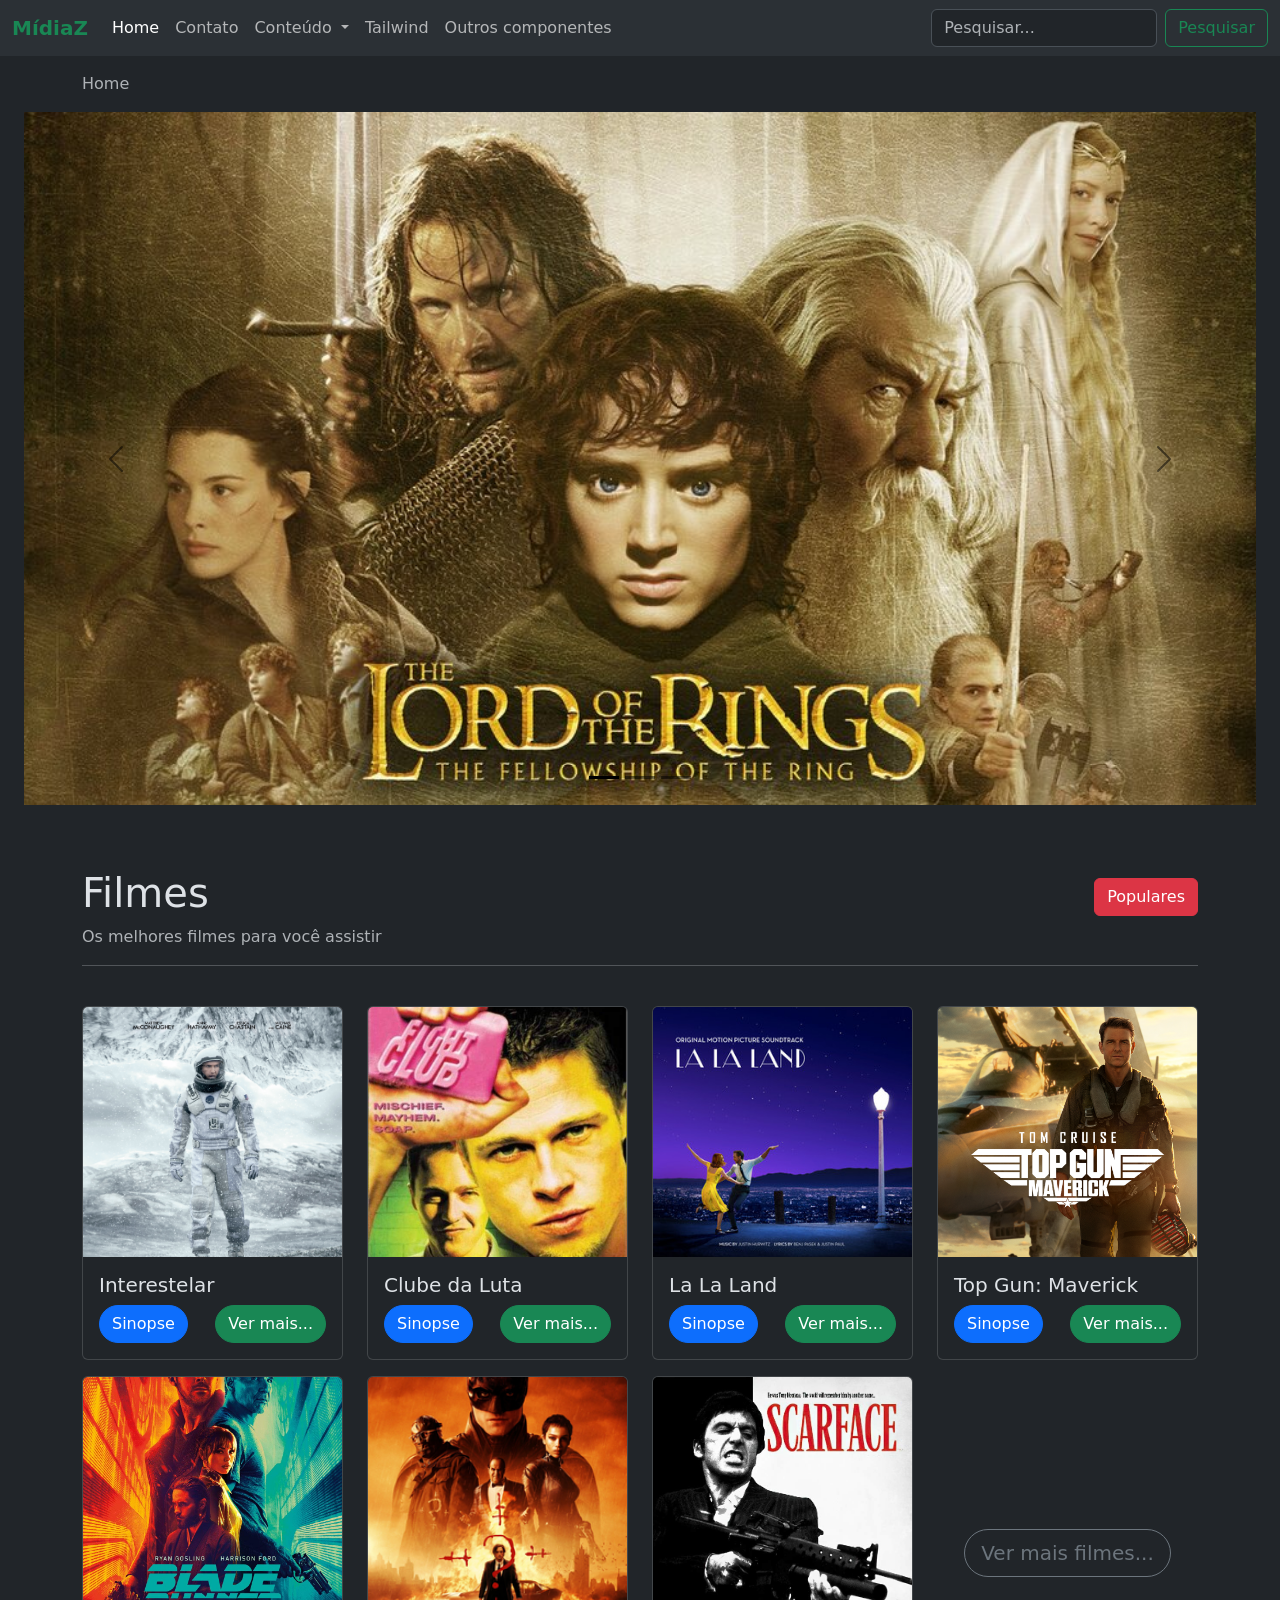
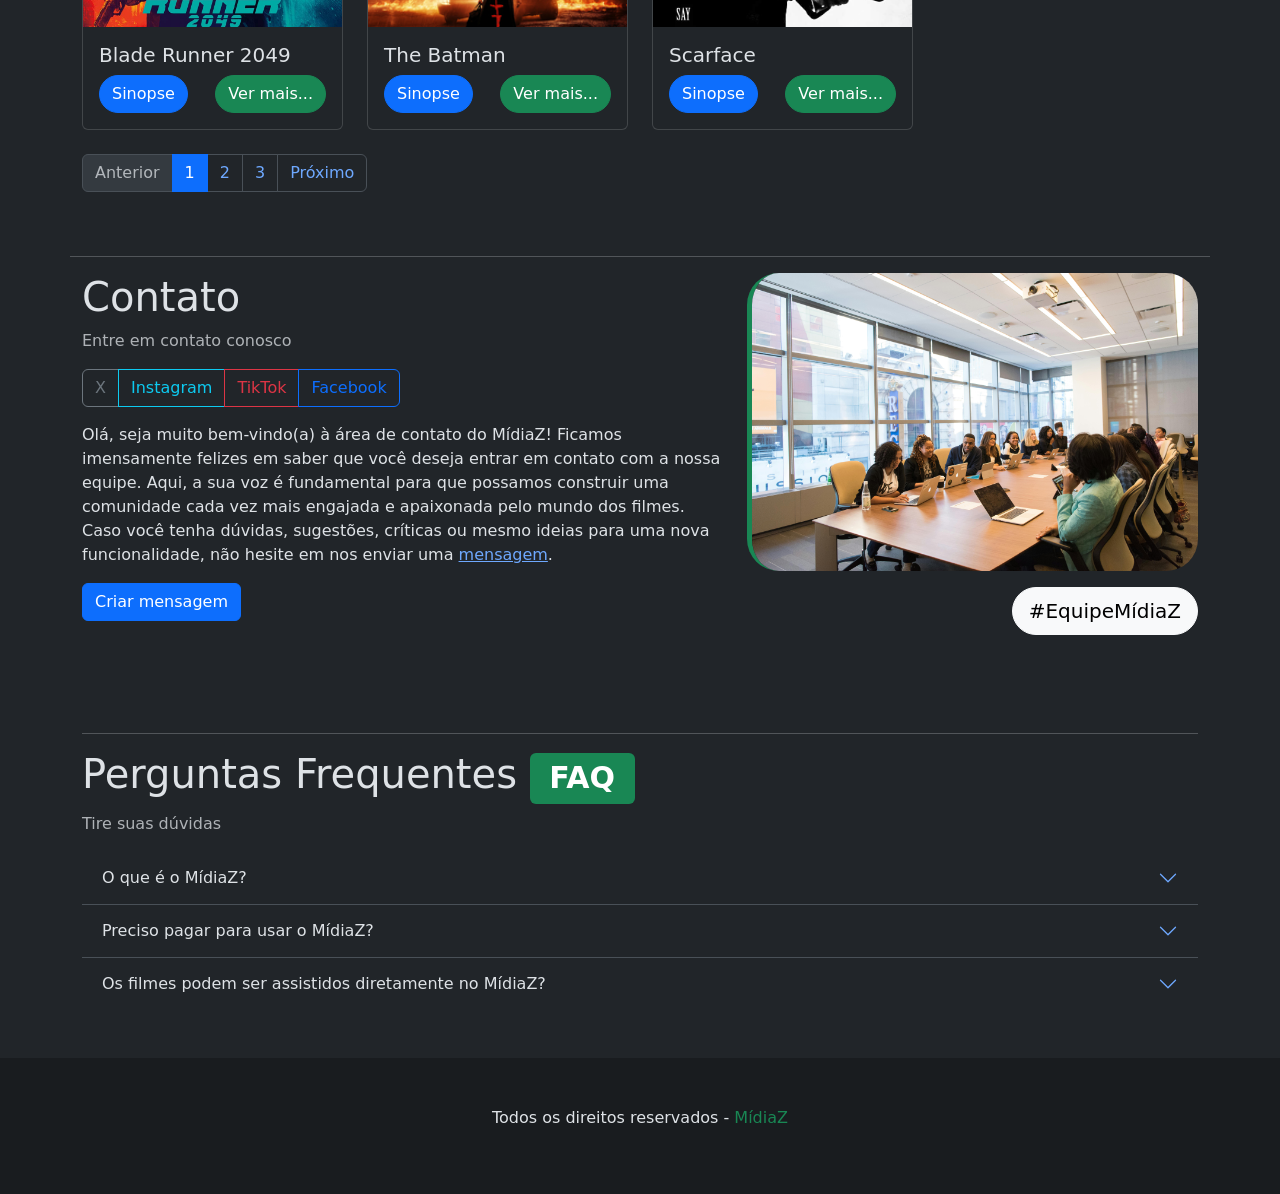
<file: index.html>
<!DOCTYPE html>
<html lang="pt-BR" data-bs-theme="dark">
  <head>
    <meta charset="UTF-8" />
    <meta name="viewport" content="width=device-width, initial-scale=1.0" />
    <title>MídiaZ</title>
    <link
      href="https://cdn.jsdelivr.net/npm/bootstrap@5.3.5/dist/css/bootstrap.min.css"
      rel="stylesheet"
      integrity="sha384-SgOJa3DmI69IUzQ2PVdRZhwQ+dy64/BUtbMJw1MZ8t5HZApcHrRKUc4W0kG879m7"
      crossorigin="anonymous"
    />
    <link rel="stylesheet" href="css/style.css" />
  </head>
  <body>
    <!-- header -->
    <header>
      <!-- navbar -->
      <nav class="navbar navbar-expand-lg bg-body-tertiary">
        <div class="container-fluid">
          <a class="navbar-brand fw-bold text-success" href="#">MídiaZ</a>
          <button
            class="navbar-toggler"
            type="button"
            data-bs-toggle="collapse"
            data-bs-target="#navbarSupportedContent"
            aria-controls="navbarSupportedContent"
            aria-expanded="false"
            aria-label="Toggle navigation"
          >
            <span class="navbar-toggler-icon"></span>
          </button>
          <div class="collapse navbar-collapse" id="navbarSupportedContent">
            <ul class="navbar-nav me-auto mb-2 mb-lg-0">
              <li class="nav-item">
                <a class="nav-link active" aria-current="page" href="#">Home</a>
              </li>
              <li class="nav-item">
                <a class="nav-link" href="#contact">Contato</a>
              </li>
              <li class="nav-item dropdown">
                <a
                class="nav-link dropdown-toggle"
                href="#"
                role="button"
                data-bs-toggle="dropdown"
                  aria-expanded="false"
                >
                Conteúdo
              </a>
              <ul class="dropdown-menu">
                <li><a class="dropdown-item" href="#">Filmes</a></li>
                  <li><a class="dropdown-item" href="#">Séries</a></li>
                  <li><a class="dropdown-item" href="#">Documentarios</a></li>
                  <li><hr class="dropdown-divider" /></li>
                  <li>
                    <a class="dropdown-item" href="#">Todos Genêros</a>
                  </li>
                </ul>
              </li>
              <li class="nav-item">
                <a class="nav-link" href="/tailwind.html">Tailwind</a>
              </li>
              <li class="nav-item">
                <a class="nav-link" href="/outros-componentes.html">Outros componentes</a>
              </li>
            </ul>
            <form class="d-flex" role="search">
              <input
                class="form-control me-2"
                type="search"
                placeholder="Pesquisar..."
                aria-label="Search"
              />
              <button class="btn btn-outline-success" type="submit">
                Pesquisar
              </button>
            </form>
          </div>
        </div>
      </nav>
    </header>

    <!-- breadcrumbs -->
    <section class="container mt-3">
      <div class="row">
        <div class="col-12">
          <nav aria-label="breadcrumb">
            <ol class="breadcrumb">
              <li class="breadcrumb-item active" aria-current="page">Home</li>
            </ol>
          </nav>
        </div>
      </div>
    </section>

    <!-- carousel -->
    <section class="container-fluid px-2 px-md-4 pb-3">
      <div
        id="carouselExampleAutoplaying"
        class="carousel slide"
        data-bs-ride="carousel"
      >
        <div class="carousel-indicators">
          <button
            type="button"
            data-bs-target="#carouselExampleAutoplaying"
            data-bs-slide-to="0"
            class="active"
            aria-current="true"
            aria-label="Slide 1"
          ></button>
          <button
            type="button"
            data-bs-target="#carouselExampleAutoplaying"
            data-bs-slide-to="1"
            aria-label="Slide 2"
          ></button>
          <button
            type="button"
            data-bs-target="#carouselExampleAutoplaying"
            data-bs-slide-to="2"
            aria-label="Slide 3"
          ></button>
        </div>
        <div class="carousel-inner">
          <div class="carousel-item active" data-bs-interval="5000">
            <img
              src="/imgs/filmes/senhor-dos-aneis.jpg"
              class="d-block w-100 carousel-cover position-bottom"
              alt="Senhor dos aneis"
            />
          </div>
          <div class="carousel-item" data-bs-interval="5000">
            <img
              src="/imgs/filmes/de-volta-para-o-futuro.jpg"
              class="d-block w-100 carousel-cover position-top"
              alt="De volta para o Futuro"
            />
          </div>
          <div class="carousel-item" data-bs-interval="5000">
            <img
              src="/imgs/filmes/poderoso-chefao.jpg"
              class="d-block w-100 carousel-cover"
              alt="Poderoso Chefão"
            />
          </div>
        </div>
        <button
          class="carousel-control-prev"
          type="button"
          data-bs-target="#carouselExampleAutoplaying"
          data-bs-slide="prev"
        >
          <span class="carousel-control-prev-icon" aria-hidden="true"></span>
          <span class="visually-hidden">Previous</span>
        </button>
        <button
          class="carousel-control-next"
          type="button"
          data-bs-target="#carouselExampleAutoplaying"
          data-bs-slide="next"
        >
          <span class="carousel-control-next-icon" aria-hidden="true"></span>
          <span class="visually-hidden">Next</span>
        </button>
      </div>
    </section>

    <!-- cards -->
    <section class="container my-5">
      <div class="row">
        <div class="col-12 mb-4">
          <div class="d-flex align-items-center">
            <h1>Filmes</h1>
            <!-- offcanvas -->
            <div class="ms-auto">
              <a
                class="btn btn-danger"
                data-bs-toggle="offcanvas"
                href="#filmesPopulares"
                role="button"
                aria-controls="filmesPopulares"
              >
                Populares
              </a>
            </div>
            <!-- offcanvas -->
            <div
              class="offcanvas offcanvas-start"
              tabindex="-1"
              id="filmesPopulares"
              aria-labelledby="filmesPopularesLabel"
            >
              <div class="offcanvas-header">
                <h5 class="offcanvas-title" id="filmesPopularesLabel">
                  Filmes mais Populares
                </h5>
                <button
                  type="button"
                  class="btn-close"
                  data-bs-dismiss="offcanvas"
                  aria-label="Close"
                ></button>
              </div>
              <div class="offcanvas-body">
                <ul class="list-unstyled">
                  <li>
                    <a href="#" class="text-decoration-none"
                      >O Poderoso Chefão (1972)</a
                    >
                  </li>
                  <li>
                    <a href="#" class="text-decoration-none"
                      >Clube da Luta (1999)</a
                    >
                  </li>
                  <li>
                    <a href="#" class="text-decoration-none"
                      >Interestelar (2014)</a
                    >
                  </li>
                  <li>
                    <a href="#" class="text-decoration-none">A Origem (2010)</a>
                  </li>
                  <li>
                    <a href="#" class="text-decoration-none"
                      >Pulp Fiction: Tempo de Violência (1994)</a
                    >
                  </li>
                  <li>
                    <a href="#" class="text-decoration-none"
                      >Forrest Gump: O Contador de Histórias (1994)</a
                    >
                  </li>
                  <li>
                    <a href="#" class="text-decoration-none"
                      >Os Bons Companheiros (1990)</a
                    >
                  </li>
                  <li>
                    <a href="#" class="text-decoration-none">Matrix (1999)</a>
                  </li>
                  <li>
                    <a href="#" class="text-decoration-none">Coringa (2019)</a>
                  </li>
                  <li>
                    <a href="#" class="text-decoration-none"
                      >O Senhor dos Anéis: O Retorno do Rei (2003)</a
                    >
                  </li>
                  <li>
                    <a href="#" class="text-decoration-none">Parasita (2019)</a>
                  </li>
                  <li>
                    <a href="#" class="text-decoration-none"
                      >Batman: O Cavaleiro das Trevas (2008)</a
                    >
                  </li>
                  <li>
                    <a href="#" class="text-decoration-none"
                      >O Grande Hotel Budapeste (2014)</a
                    >
                  </li>
                  <li>
                    <a href="#" class="text-decoration-none"
                      >La La Land: Cantando Estações (2016)</a
                    >
                  </li>
                  <li>
                    <a href="#" class="text-decoration-none"
                      >O Lobo de Wall Street (2013)</a
                    >
                  </li>
                </ul>
              </div>
            </div>
          </div>
          <p class="text-muted">Os melhores filmes para você assistir</p>
          <hr />
        </div>
      </div>
      <div class="row row-cols-1 row-cols-md-3 row-cols-lg-4">
        <!-- card -->
        <div class="col mb-3 mb-3">
          <div class="card">
            <img
              src="/imgs/filmes/interestelar.jpg"
              class="card-img-top card-cover position-top"
              alt="Interestelar"
            />
            <div class="card-body">
              <h5 class="card-title">Interestelar</h5>
              <div class="d-flex justify-content-between align-items-center">
                <a
                  class="btn btn-primary rounded-5"
                  data-bs-toggle="collapse"
                  href="#collapse1"
                  role="button"
                  aria-expanded="false"
                  aria-controls="collapseExample"
                >
                  Sinopse
                </a>
                <a href="#" class="btn btn-success rounded-5">Ver mais...</a>
              </div>
              <div class="collapse my-2" id="collapse1">
                <div>
                  As reservas naturais da Terra estão chegando ao fim e um grupo
                  de astronautas recebe a missão de verificar possíveis planetas
                  para receberem a população mundial, possibilitando a
                  continuação da espécie. Cooper é chamado para liderar o grupo
                  e aceita a missão sabendo que pode nunca mais ver os filhos.
                  Ao lado de Brand, Jenkins e Doyle, ele seguirá em busca de um
                  novo lar.
                </div>
              </div>
            </div>
          </div>
        </div>
        <!-- card -->
        <div class="col mb-3">
          <div class="card">
            <img
              src="/imgs/filmes/clube-da-luta.jpg"
              class="card-img-top card-cover position-center"
              alt="Clube da Luta"
            />
            <div class="card-body">
              <h5 class="card-title">Clube da Luta</h5>
              <div class="d-flex justify-content-between align-items-center">
                <a
                  class="btn btn-primary rounded-5"
                  data-bs-toggle="collapse"
                  href="#collapse2"
                  role="button"
                  aria-expanded="false"
                  aria-controls="collapseExample"
                >
                  Sinopse
                </a>
                <a href="#" class="btn btn-success rounded-5">Ver mais...</a>
              </div>
              <div class="collapse my-2" id="collapse2">
                <div>
                  Um homem deprimido que sofre de insônia conhece um estranho
                  vendedor chamado Tyler Durden e se vê morando em uma casa suja
                  depois que seu perfeito apartamento é destruído. A dupla forma
                  um clube com regras rígidas onde homens lutam. A parceria
                  perfeita é comprometida quando uma mulher, Marla, atrai a
                  atenção de Tyler.
                </div>
              </div>
            </div>
          </div>
        </div>
        <!-- card -->
        <div class="col mb-3">
          <div class="card">
            <img
              src="/imgs/filmes/la-la-land.jpg"
              class="card-img-top card-cover position-center"
              alt="La La Land"
            />
            <div class="card-body">
              <h5 class="card-title">La La Land</h5>
              <div class="d-flex justify-content-between align-items-center">
                <a
                  class="btn btn-primary rounded-5"
                  data-bs-toggle="collapse"
                  href="#collapse3"
                  role="button"
                  aria-expanded="false"
                  aria-controls="collapseExample"
                >
                  Sinopse
                </a>
                <a href="#" class="btn btn-success rounded-5">Ver mais...</a>
              </div>
              <div class="collapse my-2" id="collapse3">
                <div>
                  O pianista Sebastian conhece a atriz Mia, e os dois se
                  apaixonam perdidamente. Em busca de oportunidades para suas
                  carreiras na competitiva Los Angeles, os jovens tentam fazer o
                  relacionamento amoroso dar certo, enquanto perseguem fama e
                  sucesso.
                </div>
              </div>
            </div>
          </div>
        </div>
        <!-- card -->
        <div class="col mb-3">
          <div class="card">
            <img
              src="/imgs/filmes/top-gun-maverick.jpg"
              class="card-img-top card-cover position-center"
              alt="Top Gun: Maverick"
            />
            <div class="card-body">
              <h5 class="card-title">Top Gun: Maverick</h5>
              <div class="d-flex justify-content-between align-items-center">
                <a
                  class="btn btn-primary rounded-5"
                  data-bs-toggle="collapse"
                  href="#collapse4"
                  role="button"
                  aria-expanded="false"
                  aria-controls="collapseExample"
                >
                  Sinopse
                </a>
                <a href="#" class="btn btn-success rounded-5">Ver mais...</a>
              </div>
              <div class="collapse my-2" id="collapse4">
                <div>
                  Depois de mais de 30 anos de serviço como um dos principais
                  aviadores da Marinha, Pete "Maverick" Mitchell está de volta,
                  rompendo os limites como um piloto de testes corajoso. No
                  mundo contemporâneo das guerras tecnológicas, Maverick
                  enfrenta drones e prova que o fator humano ainda é essencial.
                </div>
              </div>
            </div>
          </div>
        </div>
        <!-- card -->
        <div class="col mb-3">
          <div class="card">
            <img
              src="/imgs/filmes/blade-runner-2049.jpg"
              class="card-img-top card-cover position-center"
              alt="Blade Runner 2049"
            />
            <div class="card-body">
              <h5 class="card-title">Blade Runner 2049</h5>
              <div class="d-flex justify-content-between align-items-center">
                <a
                  class="btn btn-primary rounded-5"
                  data-bs-toggle="collapse"
                  href="#collapse5"
                  role="button"
                  aria-expanded="false"
                  aria-controls="collapseExample"
                >
                  Sinopse
                </a>
                <a href="#" class="btn btn-success rounded-5">Ver mais...</a>
              </div>
              <div class="collapse my-2" id="collapse5">
                <div>
                  Após descobrir um segredo que ameaça o que resta da sociedade,
                  um novo policial parte em busca de Rick Deckard, desaparecido
                  há 30 anos.
                </div>
              </div>
            </div>
          </div>
        </div>
        <!-- card -->
        <div class="col mb-3">
          <div class="card">
            <img
              src="/imgs/filmes/the-batman.jpg"
              class="card-img-top card-cover position-center"
              alt="The Batman"
            />
            <div class="card-body">
              <h5 class="card-title">The Batman</h5>
              <div class="d-flex justify-content-between align-items-center">
                <a
                  class="btn btn-primary rounded-5"
                  data-bs-toggle="collapse"
                  href="#collapse6"
                  role="button"
                  aria-expanded="false"
                  aria-controls="collapseExample"
                >
                  Sinopse
                </a>
                <a href="#" class="btn btn-success rounded-5">Ver mais...</a>
              </div>
              <div class="collapse my-2" id="collapse6">
                <div>
                  Após dois anos espreitando as ruas como Batman, Bruce Wayne se
                  encontra nas profundezas mais sombrias de Gotham City. Com
                  poucos aliados confiáveis, o vigilante solitário se estabelece
                  como a personificação da vingança para a população.
                </div>
              </div>
            </div>
          </div>
        </div>
        <!-- card -->
        <div class="col mb-3">
          <div class="card">
            <img
              src="/imgs/filmes/scarface.jpg"
              class="card-img-top card-cover position-top"
              alt="Scarface"
            />
            <div class="card-body">
              <h5 class="card-title">Scarface</h5>
              <div class="d-flex justify-content-between align-items-center">
                <a
                  class="btn btn-primary rounded-5"
                  data-bs-toggle="collapse"
                  href="#collapse7"
                  role="button"
                  aria-expanded="false"
                  aria-controls="collapseExample"
                >
                  Sinopse
                </a>
                <a href="#" class="btn btn-success rounded-5">Ver mais...</a>
              </div>
              <div class="collapse my-2" id="collapse7">
                <div>
                  Após receber residência permanente nos Estados Unidos em troca
                  do assassinato de um oficial do governo cubano, Tony Montana
                  se torna o chefe do tráfico de drogas em Miami. Matando
                  qualquer um que entre em seu caminho, Tony eventualmente se
                  torna o maior traficante da Flórida, controlando quase toda a
                  cocaína que entra em Miami. Porém, a pressão da polícia, as
                  guerras com cartéis colombianos e sua própria paranoia servem
                  para alimentar as chamas de sua eventual queda.
                </div>
              </div>
            </div>
          </div>
        </div>
        <div class="col mb-3">
          <div
            class="text-center d-flex align-items-center justify-content-center h-100"
          >
            <a class="btn btn-lg btn-outline-secondary rounded-5">
              Ver mais filmes...
            </a>
          </div>
        </div>
      </div>
      <div class="row mt-2">
        <nav aria-label="...">
          <ul class="pagination">
            <li class="page-item disabled">
              <a class="page-link">Anterior</a>
            </li>
            <li class="page-item active">
              <a class="page-link" href="#">1</a>
            </li>
            <li class="page-item" aria-current="page">
              <a class="page-link" href="#">2</a>
            </li>
            <li class="page-item"><a class="page-link" href="#">3</a></li>
            <li class="page-item">
              <a class="page-link" href="#">Próximo</a>
            </li>
          </ul>
        </nav>
      </div>
    </section>

    <!-- contact section -->
    <section class="container my-5">
      <div class="row">
        <hr />
        <div class="col-md-7 mb-5">
          <h1>Contato</h1>
          <p class="text-muted">Entre em contato conosco</p>
          <div
            class="btn-group mb-3"
            role="group"
            aria-label="Basic outlined example"
          >
            <a type="button" class="btn btn-outline-secondary">X</a>
            <a type="button" class="btn btn-outline-info">Instagram</a>
            <a type="button" class="btn btn-outline-danger">TikTok</a>
            <a type="button" class="btn btn-outline-primary">Facebook</a>
          </div>
          <p>
            Olá, seja muito bem-vindo(a) à área de contato do MídiaZ! Ficamos
            imensamente felizes em saber que você deseja entrar em contato com a
            nossa equipe. Aqui, a sua voz é fundamental para que possamos
            construir uma comunidade cada vez mais engajada e apaixonada pelo
            mundo dos filmes. Caso você tenha dúvidas, sugestões, críticas ou
            mesmo ideias para uma nova funcionalidade, não hesite em nos enviar
            uma
            <a
              href="#"
              data-bs-toggle="tooltip"
              data-bs-title="Pelo formulário de contato"
              >mensagem</a
            >.
          </p>
          <!-- Button trigger modal -->
          <button
            type="button"
            class="btn btn-primary"
            data-bs-toggle="modal"
            data-bs-target="#contactModal"
          >
            Criar mensagem
          </button>
          <!-- alert -->
          <div id="liveAlertPlaceholder"></div>
          <!-- Modal -->
          <div
            class="modal fade"
            id="contactModal"
            tabindex="-1"
            aria-labelledby="contactModalLabel"
            aria-hidden="true"
            data-bs-backdrop="static"
          >
            <div class="modal-dialog">
              <div class="modal-content">
                <div class="modal-header">
                  <h1 class="modal-title fs-5" id="contactModalLabel">
                    Formulário de Contato
                  </h1>
                  <button
                    type="button"
                    class="btn-close"
                    data-bs-dismiss="modal"
                    aria-label="Close"
                  ></button>
                </div>
                <div class="modal-body">
                  <form action="">
                    <div class="mb-3">
                      <label for="name" class="form-label">Nome</label>
                      <input
                        type="text"
                        class="form-control"
                        id="name"
                        placeholder="Digite seu nome"
                      />
                    </div>
                    <div class="mb-3">
                      <label for="email" class="form-label">E-mail</label>
                      <input
                        type="email"
                        class="form-control"
                        id="email"
                        placeholder="Digite seu e-mail"
                      />
                    </div>
                    <div class="mb-3">
                      <label for="message" class="form-label">Mensagem</label>
                      <textarea
                        class="form-control"
                        id="message"
                        rows="3"
                        placeholder="Digite sua mensagem"
                      ></textarea>
                    </div>
                  </form>
                </div>
                <div class="modal-footer">
                  <a
                    class="btn btn-secondary"
                    data-bs-dismiss="modal"
                    id="liveAlertBtn"
                  >
                    Cancelar
                  </a>
                  <button
                    type="submit"
                    id="liveToastBtn"
                    class="btn btn-primary"
                  >
                    Enviar
                  </button>
                </div>
                <!-- toast -->

                <div class="toast-container position-fixed bottom-0 end-0 p-3">
                  <div
                    id="liveToast"
                    class="toast"
                    role="alert"
                    aria-live="assertive"
                    aria-atomic="true"
                  >
                    <div class="toast-header">
                      <strong class="me-auto">Mensagem Recebida!</strong>
                      <small>Agora mesmo</small>
                      <button
                        type="button"
                        class="btn-close"
                        data-bs-dismiss="toast"
                        aria-label="Close"
                      ></button>
                    </div>
                    <div class="toast-body">
                      Sua mensagem foi enviada com sucesso! Agradecemos pelo seu
                      contato e em breve entraremos em contato com você.
                    </div>
                  </div>
                </div>
              </div>
            </div>
          </div>
        </div>
        <div class="col-md-5">
          <img
            src="/imgs/equipe.jpeg"
            class="img-fluid rounded-5 border-start border-5 border-success"
            alt="Equipe"
          />
          <div class="text-end">
            <button
            type="button"
            class="btn btn-lg btn-light mt-3 rounded-pill"
            data-bs-toggle="popover"
            data-bs-title="Equipe MídiaZ!"
            data-bs-content="A equipe do MídiaZ é composta por apaixonados por cinema e séries, sempre prontos para trazer as melhores recomendações e novidades do mundo do entretenimento. Estamos aqui para ajudar você a encontrar o que há de melhor no universo cinematográfico!"
          >
            #EquipeMídiaZ
          </button>
          </div>
        </div>
      </div>
    </section>

    <!-- faq section -->
    <section class="container my-5">
      <div class="row">
        <div class="col-12">
          <hr />
          <h1>
            Perguntas Frequentes <span class="badge text-bg-success">FAQ</span>
          </h1>
          <p class="text-muted">Tire suas dúvidas</p>
        </div>
        <div class="col-12">
          <div class="accordion accordion-flush" id="accordionFlushExample">
            <div class="accordion-item">
              <h2 class="accordion-header">
                <button
                  class="accordion-button collapsed"
                  type="button"
                  data-bs-toggle="collapse"
                  data-bs-target="#flush-collapseOne"
                  aria-expanded="false"
                  aria-controls="flush-collapseOne"
                >
                  O que é o MídiaZ?
                </button>
              </h2>
              <div
                id="flush-collapseOne"
                class="accordion-collapse collapse"
                data-bs-parent="#accordionFlushExample"
              >
                <div class="accordion-body">
                  O MídiaZ é uma plataforma interativa voltada para os
                  apaixonados por cinema e séries. Aqui, você pode explorar
                  resenhas, criar listas personalizadas, acompanhar lançamentos,
                  interagir com outros usuários e registrar suas experiências
                  cinematográficas. Nosso objetivo é oferecer um espaço onde o
                  entretenimento e a informação caminham juntos, sempre com
                  muita personalidade.
                </div>
              </div>
            </div>
            <div class="accordion-item">
              <h2 class="accordion-header">
                <button
                  class="accordion-button collapsed"
                  type="button"
                  data-bs-toggle="collapse"
                  data-bs-target="#flush-collapseTwo"
                  aria-expanded="false"
                  aria-controls="flush-collapseTwo"
                >
                  Preciso pagar para usar o MídiaZ?
                </button>
              </h2>
              <div
                id="flush-collapseTwo"
                class="accordion-collapse collapse"
                data-bs-parent="#accordionFlushExample"
              >
                <div class="accordion-body">
                  Não! O uso básico da plataforma é totalmente gratuito. Algumas
                  funcionalidades extras e recursos premium poderão ser lançados
                  futuramente com planos acessíveis, mas garantimos que o
                  essencial para você se divertir e mergulhar no universo
                  cinematográfico continuará livre para todos.
                </div>
              </div>
            </div>
            <div class="accordion-item">
              <h2 class="accordion-header">
                <button
                  class="accordion-button collapsed"
                  type="button"
                  data-bs-toggle="collapse"
                  data-bs-target="#flush-collapseThree"
                  aria-expanded="false"
                  aria-controls="flush-collapseThree"
                >
                  Os filmes podem ser assistidos diretamente no MídiaZ?
                </button>
              </h2>
              <div
                id="flush-collapseThree"
                class="accordion-collapse collapse"
                data-bs-parent="#accordionFlushExample"
              >
                <div class="accordion-body">
                  Ainda não oferecemos streaming de conteúdo diretamente em
                  nossa plataforma. O MídiaZ é um espaço para registrar,
                  comentar e acompanhar filmes, não para assisti-los. No
                  entanto, fornecemos links e informações sobre onde o conteúdo
                  está disponível legalmente em serviços de streaming parceiros.
                </div>
              </div>
            </div>
          </div>
        </div>
      </div>
    </section>

    <!-- footer -->
    <footer class="mt-5 py-5 bg-black bg-opacity-25">
      <div class="container">
        <div class="row">
          <div class="col-12">
            <div class="text-center">
              <p>
                Todos os direitos reservados -
                <span class="text-success">MídiaZ</span>
              </p>
            </div>
          </div>
        </div>
      </div>
    </footer>

    <script
      src="https://cdn.jsdelivr.net/npm/bootstrap@5.3.5/dist/js/bootstrap.bundle.min.js"
      integrity="sha384-k6d4wzSIapyDyv1kpU366/PK5hCdSbCRGRCMv+eplOQJWyd1fbcAu9OCUj5zNLiq"
      crossorigin="anonymous"
    ></script>
    <script src="js/script.js"></script>
  </body>
</html>
</file>
<file: css/style.css>
.carousel-cover {
    max-height: 80vh;
    object-fit: cover;
  }

.position-bottom {
    object-position: bottom;
}
.position-center {
    object-position: center;
}
.position-top {
    object-position: top;
}

.card-cover {
    max-height: 250px;
    height: 250px;
    object-fit: cover;
}
</file>
